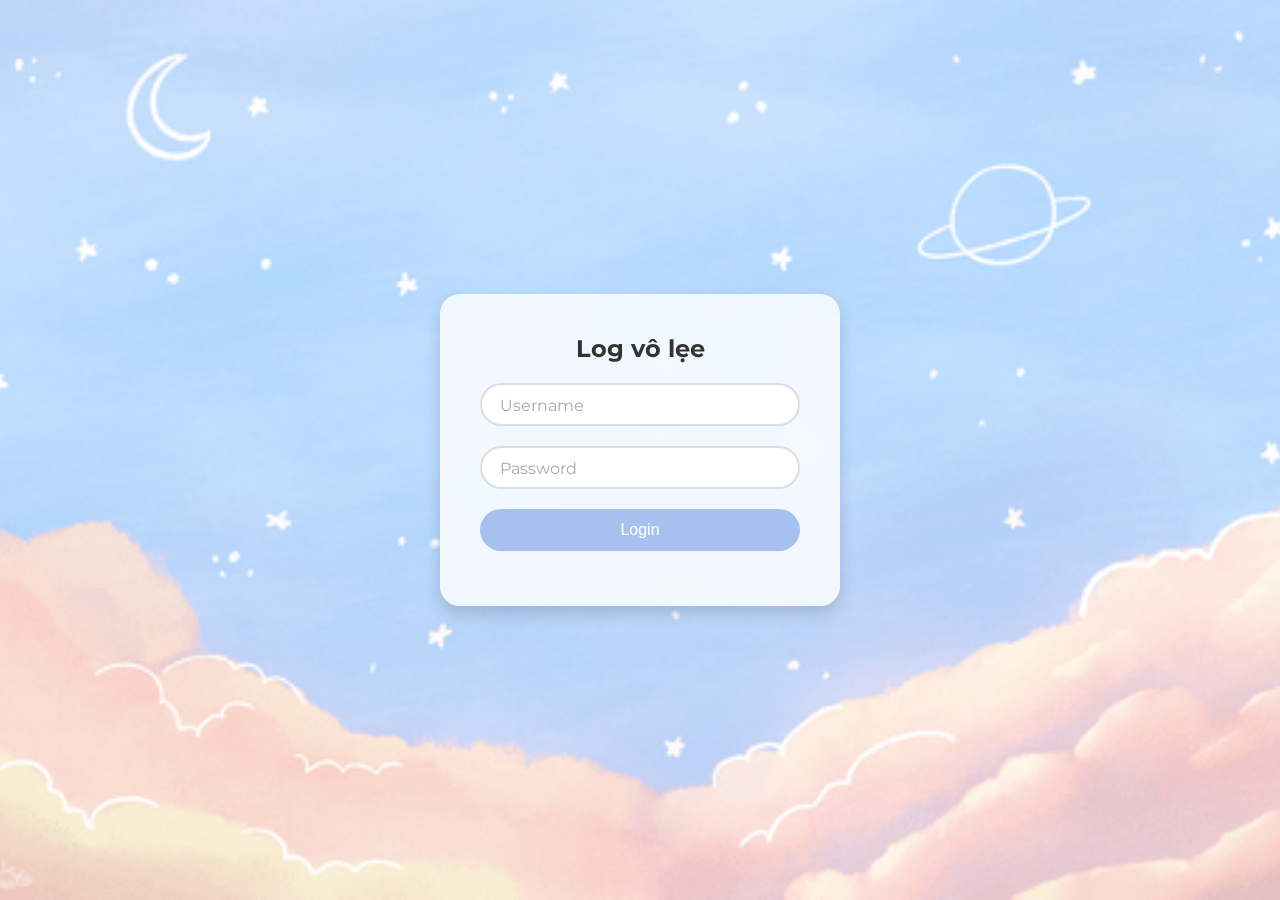
<file: index.html>
<!DOCTYPE html>
<html lang="vi">
<head>
  <meta charset="UTF-8">
  <meta name="viewport" content="width=device-width, initial-scale=1.0">
  <title>Login - Class A5</title>
  <!-- Import Google Font Montserrat -->
  <link href="https://fonts.googleapis.com/css2?family=Montserrat:wght@400;700&display=swap" rel="stylesheet">
  <link rel="stylesheet" href="style.css">
</head>
<body>
  <div class="login-wrapper">
    <div class="login-card">
      <h2>Log vô lẹe</h2>
      <form id="loginForm">
        <div class="input-group">
          <input type="text" id="username" placeholder=" " required>
          <label for="username">Username</label>
        </div>
        <div class="input-group">
          <input type="password" id="password" placeholder=" " required>
          <label for="password">Password</label>
        </div>
        <button type="submit">Login</button>
        <div id="errorMessage" class="error-message"></div>
      </form>
    </div>
  </div>
  <script src="script.js"></script>
</body>
</html>
</file>
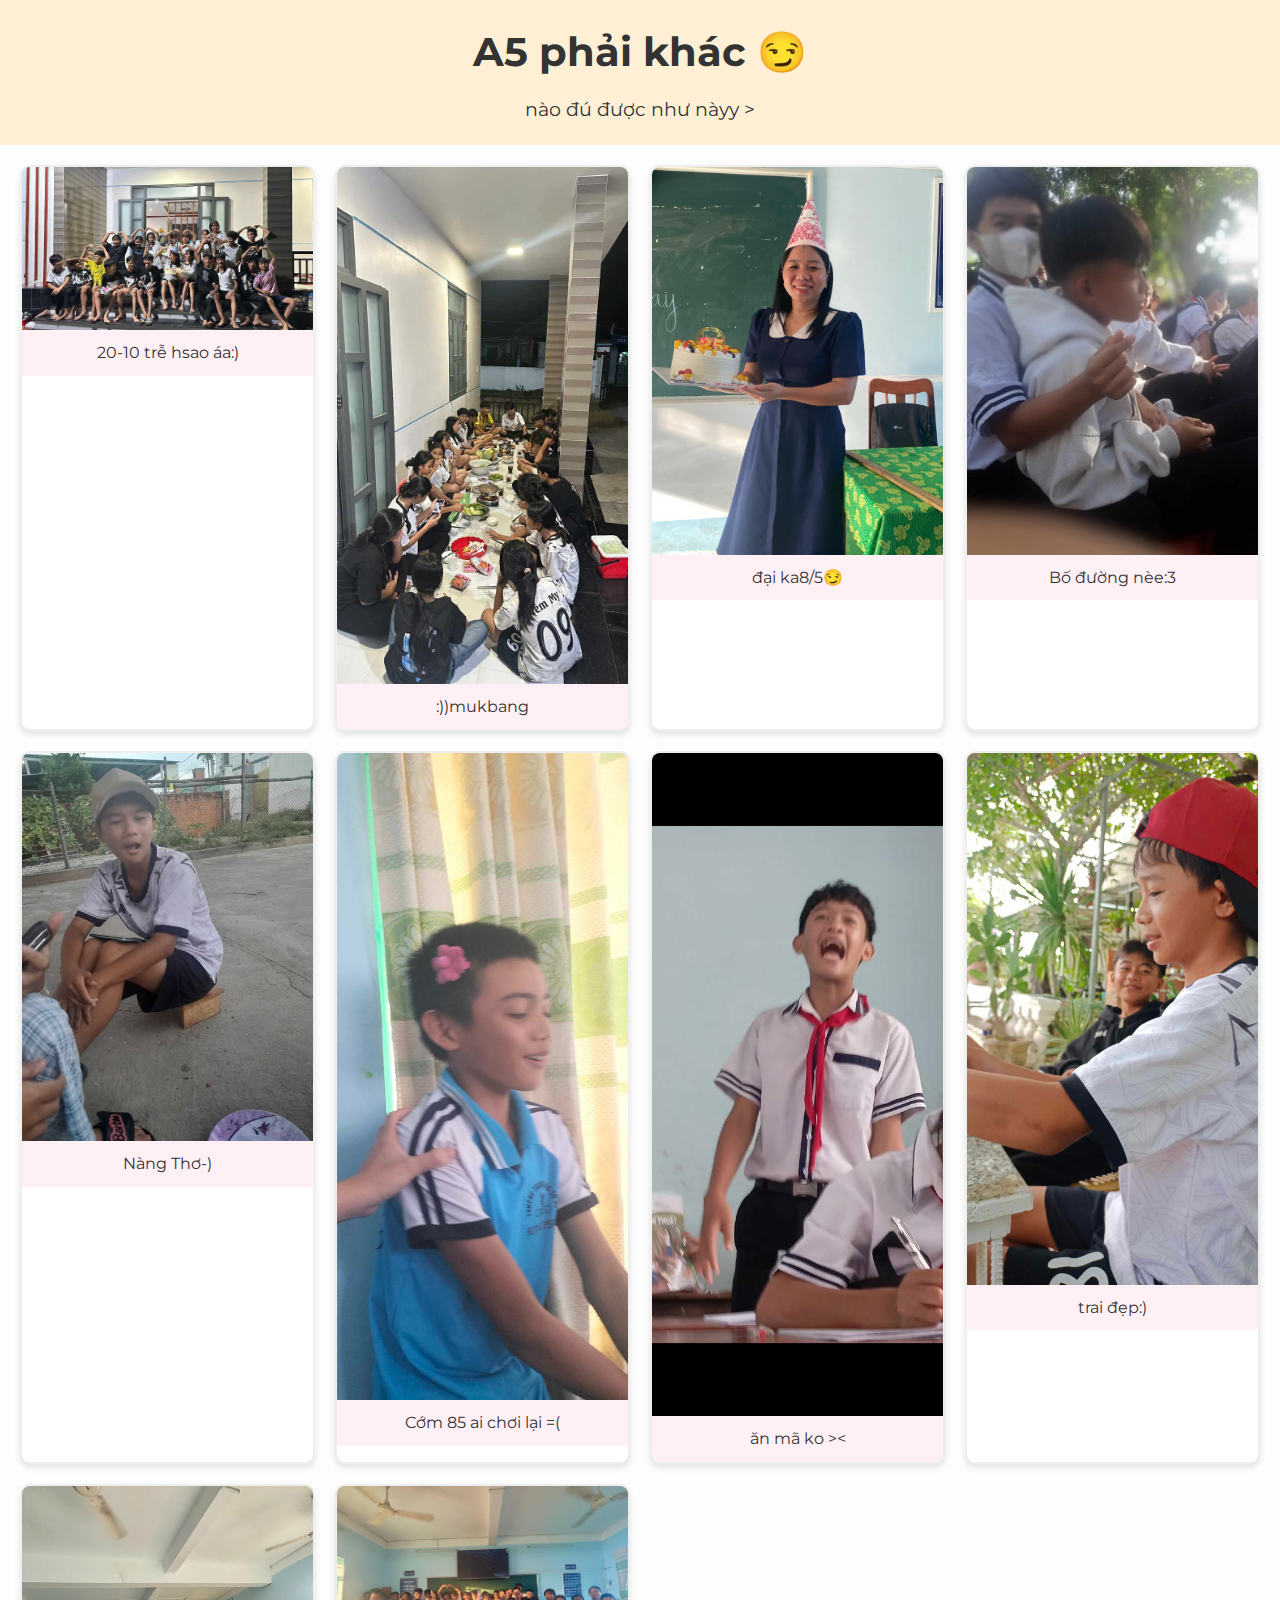
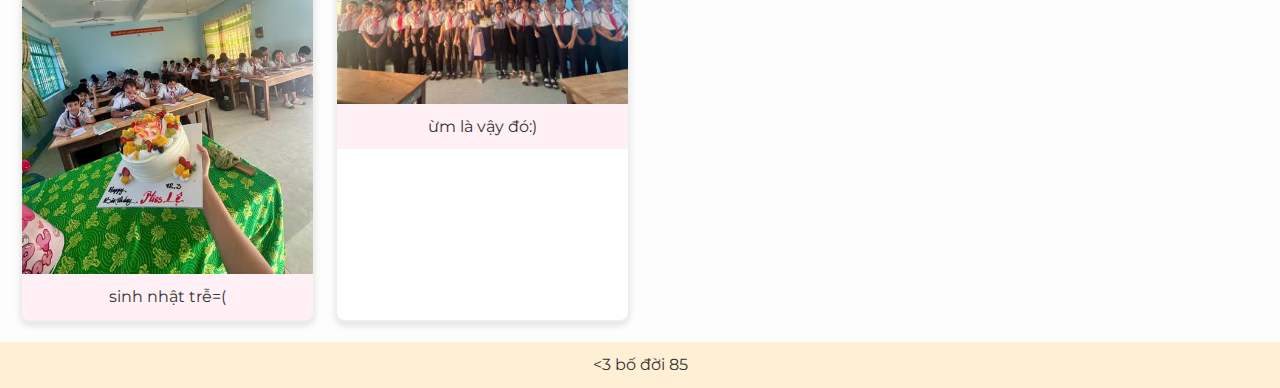
<file: pages/trangchinh.html>
<!DOCTYPE html>
<html lang="vi">
<head>
  <meta charset="UTF-8">
  <meta name="viewport" content="width=device-width, initial-scale=1.0">
  <title>Nào đú t xem:3</title>
  <!-- Import Google Font Montserrat -->
  <link href="https://fonts.googleapis.com/css2?family=Montserrat:wght@400;700&display=swap" rel="stylesheet">
  <link rel="stylesheet" href="style.css">
</head>
<body>
  <header>
    <h1>A5 phải khác 😏 </h1>
    <p>nào đú được như nàyy ><?</p>
  </header>
  
  <main>
    <div class="gallery">
      <div class="photo">
        <img src="20-10.jpg" alt="Kỉ niệm 1">
        <div class="caption">20-10 trễ hsao áa:)</div>
      </div>
      <div class="photo">
        <img src="20-10 1.jpg" alt="Kỉ niệm 2">
        <div class="caption">:))mukbang</div>
      </div>
      <div class="photo">
        <img src="daika85.jpg" alt="Kỉ niệm 3">
        <div class="caption">đại ka8/5😏</div>
      </div>
      <div class="photo">
        <img src="sugarbaby.jpg" alt="Kỉ niệm 4">
        <div class="caption">Bố đường nèe:3</div>
      </div>
      <div class="photo">
        <img src="Nangthow.jpg" alt="Kỉ niệm 5">
        <div class="caption">Nàng Thơ-)</div>
      </div>
      <div class="photo">
        <img src="com85.jpg" alt="Kỉ niệm 6">
        <div class="caption">Cớm 85 ai chơi lại =(</div>
      </div>
      <div class="photo">
        <img src="anmakhong.jpg" alt="Kỉ niệm 7">
        <div class="caption">ăn mã ko ><</div>
      </div>
      <div class="photo">
        <img src="bòn.jpg" alt="Kỉ niệm 8">
        <div class="caption">trai đẹp:)</div>
      </div>
      <div class="photo">
        <img src="anh1sn.jpg" alt="Kỉ niệm 9">
        <div class="caption">sinh nhật trễ=(</div>
      </div>
      <div class="photo">
        <img src="anh2sn.jpg" alt="Kỉ niệm 10">
        <div class="caption">ừm là vậy đó:)</div>
      </div>
      <!-- <div class="photo">
        <img src="images/photo6.jpg" alt="Kỉ niệm 11">
        <div class="caption">Cuộc thi thể thao sôi động</div>
      </div>
      <div class="photo">
        <img src="images/photo6.jpg" alt="Kỉ niệm 12">
        <div class="caption">Cuộc thi thể thao sôi động</div>
      </div>
      <div class="photo">
        <img src="images/photo6.jpg" alt="Kỉ niệm 13">
        <div class="caption">Cuộc thi thể thao sôi động</div>
      </div>
      <div class="photo">
        <img src="images/photo6.jpg" alt="Kỉ niệm 15">
        <div class="caption">Cuộc thi thể thao sôi động</div>
      </div>
      <div class="photo">
        <img src="images/photo6.jpg" alt="Kỉ niệm 16">
        <div class="caption">Cuộc thi thể thao sôi động</div>
      </div>
      <div class="photo">
        <img src="images/photo6.jpg" alt="Kỉ niệm 17">
        <div class="caption">Cuộc thi thể thao sôi động</div>
      </div>
      <div class="photo">
        <img src="images/photo6.jpg" alt="Kỉ niệm 18">
        <div class="caption">Cuộc thi thể thao sôi động</div>
      </div> -->
      <!-- Bạn có thể thêm nhiều photo khác tùy ý -->
    </div>
  </main>
  
  <footer>
    <p><3 bố đời 85 </p>
  </footer>
</body>
</html>
</file>
<file: style.css>
/* Reset cơ bản */
* {
    margin: 0;
    padding: 0;
    box-sizing: border-box;
  }
  
  body {
    font-family: 'Montserrat', sans-serif;
    background: url('background2.gif') no-repeat center center fixed;
    background-size: cover;
    height: 100vh;
    display: flex;
    justify-content: center;
    align-items: center;
  }
  
  /* Wrapper để căn giữa hộp đăng nhập */
  .login-wrapper {
    width: 100%;
    padding: 20px;
    display: flex;
    justify-content: center;
    align-items: center;
  }
  
  /* Hộp đăng nhập với nền mờ và viền bo tròn */
  .login-card {
    background: rgba(255, 255, 255, 0.8);
    backdrop-filter: blur(8px);
    border-radius: 20px;
    padding: 40px;
    width: 100%;
    max-width: 400px;
    box-shadow: 0 8px 16px rgba(0, 0, 0, 0.15);
    text-align: center;
  }
  
  .login-card h2 {
    margin-bottom: 20px;
    color: #333;
  }
  /* CSS cho thông báo lỗi */
.error-message {
    margin-top: 15px;
    color: #ff4d4d;
    font-size: 14px;
    opacity: 0;
    transition: opacity 0.5s ease;
}
.error-message.show {
    opacity: 1;
}
  /* Nhóm input với hiệu ứng label chuyển động */
  .input-group {
    position: relative;
    margin-bottom: 20px;
  }
  
  .input-group input {
    width: 100%;
    padding: 12px 15px;
    border: 2px solid #ddd;
    border-radius: 30px;
    outline: none;
    transition: border-color 0.3s;
  }
  
  .input-group input:focus {
    border-color: #a6c1ee;
  }
  
  /* Label ban đầu nằm chồng lên input */
  .input-group label {
    position: absolute;
    left: 15px;
    top: 50%;
    transform: translateY(-50%);
    background: transparent;
    padding: 0 5px;
    color: #aaa;
    pointer-events: none;
    transition: all 0.3s;
  }
  
  /* Khi input có giá trị hoặc focus, label chuyển lên trên */
  .input-group input:focus + label,
  .input-group input:not(:placeholder-shown) + label {
    top: 0;
    font-size: 12px;
    color: #a6c1ee;
    background: rgba(255, 255, 255, 0.8);
  }
  
  /* Nút login */
  button {
    width: 100%;
    padding: 12px;
    border: none;
    border-radius: 30px;
    background: #a6c1ee;
    color: #fff;
    font-size: 16px;
    cursor: pointer;
    transition: background 0.3s;
  }
  
  button:hover {
    background: #89a9d3;
  }
  .fade-out {
    animation: fadeOut 1s forwards;
  }
  
  @keyframes fadeOut {
    from { opacity: 1; }
    to { opacity: 0; }
  }
</file>
<file: pages/style.css>
/* Reset cơ bản */
* {
    margin: 0;
    padding: 0;
    box-sizing: border-box;
  }
  
  body {
    font-family: 'Montserrat', sans-serif;
    background: #fdfdfd;
    color: #333;
    line-height: 1.6;
  }
  
  
  /* Header với nền nhẹ và chữ nổi bật */
  header {
    text-align: center;
    padding: 20px;
    background: #ffefd5;
    animation: floatUpDown 2s ease-in-out infinite;
  }
  
  header h1 {
    font-size: 2.5rem;
    margin-bottom: 10px;
  }
  
  header p {
    font-size: 1.2rem;
  }
  
  /* Phần Gallery chứa các ảnh kỉ niệm */
  .gallery {
    display: grid;
    grid-template-columns: repeat(auto-fit, minmax(250px, 1fr));
    grid-gap: 20px;
    padding: 20px;
  }
  
  /* Mỗi photo có khung border nhẹ, bo tròn và shadow */
  .photo {
    background: #fff;
    border: 2px solid #eee;
    border-radius: 10px;
    overflow: hidden;
    box-shadow: 0 4px 6px rgba(0,0,0,0.1);
    transition: transform 0.3s;
  }
  
  .photo:hover {
    transform: scale(1.02);
  }
  
  .photo img {
    width: 100%;
    display: block;
  }
  
  /* Caption: dòng chữ mô tả ảnh */
  .caption {
    padding: 10px;
    font-size: 1rem;
    text-align: center;
    background: #fff0f5;
  }
  
  /* Footer */
  footer {
    text-align: center;
    padding: 10px;
    background: #ffefd5;
  }
  
/* Hiệu ứng motion blur */
.motion-blur {
    animation: motionBlur 0.3s ease-out;
  }
  
  @keyframes motionBlur {
    0% {
      filter: blur(0);
    }
    50% {
      filter: blur(5px);
    }
    100% {
      filter: blur(0);
    }
  }
</file>
